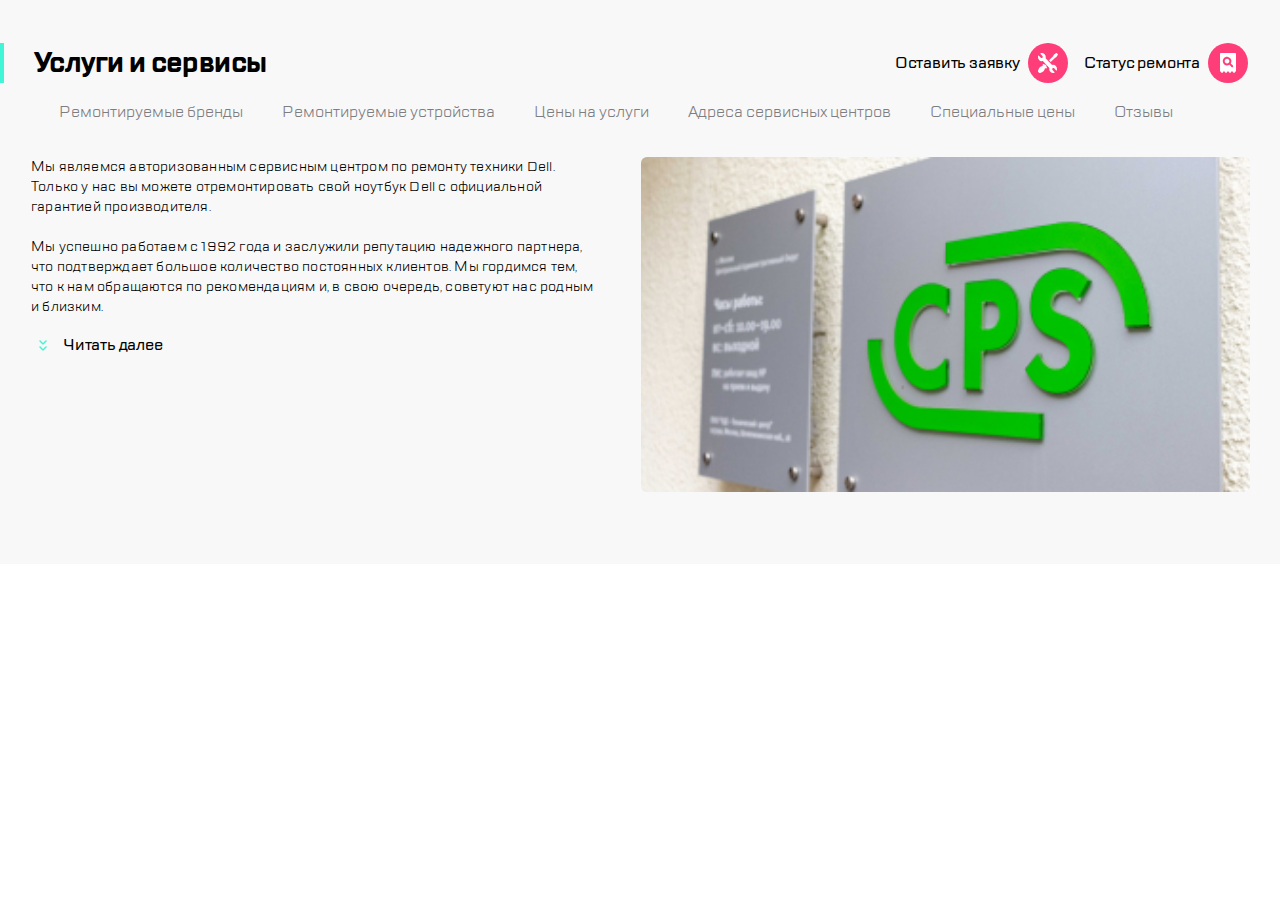
<file: index.html>
<!DOCTYPE html>
    <head>
        <meta charset="utf-8">
        <title>Project-3</title>
        <script defer src="js/dragscroll.js"></script>
        <link rel="stylesheet" href="css/style.css">
        <meta name="viewport" content="width=device-width,initial-scale=1">
    </head>
    <body>
        <div class="wrapper">
            <header class="header-menu">
                <button class="burger header-menu__burger" type="button" aria-label="open menu">
                    <span class="burger__line"></span>
                </button>
                <a href="#" class="logo header-menu__logo">
                    <img src="img/logo.svg" alt="Logo" width="98">
                </a>
                <ul class="connect-btn header-menu__connect">
                    <li class="connect-btn__item">
                        <a href="tel:89102964881" class="main-btn main-btn--type_call"></a>
                    </li>
                    <li class="connect-btn__item">
                        <a href="mailto:ilya_rogkov@mail.ru" class="main-btn main-btn--type_mail"></a>
                    </li>
                    <li class="connect-btn__item">
                        <a href="#" class="main-btn main-btn--type_profile"></a>
                    </li>
                </ul>    
                <ul class="user_menu header-menu__user-menu">
                    <li class="user_menu__item">
                        <a href="#" class="main-btn main-btn--type_order"></a>
                    </li>
                    <li class="user_menu__item">
                        <a href="#" class="main-btn main-btn--type_status"></a>
                    </li>
                </ul>
            </header>
            <main class="main-content">
                <header class="main-content__header">
                    <h1 class="main-content__main-title">Услуги и сервисы</h1>
                    <ul class="user-menu main-content__user-menu">
                        <li class="user_menu__item">
                            <a class="main-btn main-btn--type_order user-menu__link" href="#">Оставить заявку</a>
                        </li>
                        <li class="user_menu__item">
                            <a class="main-btn main-btn--type_status user-menu__link" href="#">Статус ремонта</a>
                        </li>
                    </ul>
                </header>
                <div class="nav-scroller">
                    <nav class="nav-scroller__items dragscroll">
                        <a href="#" class="nav-scroller__item">Ремонтируемые бренды</a>
                        <a href="#" class="nav-scroller__item">Ремонтируемые устройства</a>
                        <a href="#" class="nav-scroller__item">Цены на услуги</a>
                        <a href="#" class="nav-scroller__item">Адреса сервисных центров</a>
                        <a href="#" class="nav-scroller__item">Специальные цены</a>
                        <a href="#" class="nav-scroller__item">Отзывы</a>
                    </nav>
                </div>
                <section class="about main-comtent__about">
                    <div class="about__text-content">
                        <p class="about__text">
                            Мы являемся авторизованным сервисным центром 
                            по ремонту техники Dell. Только у нас вы можете
                             отремонтировать свой ноутбук Dell с 
                             официальной гарантией производителя.
                            <br><br>
                            Мы успешно работаем с 1992 года и заслужили
                            репутацию надежного партнера, что подтверждает
                            большое количество постоянных клиентов. Мы 
                            гордимся тем, что к нам обращаются по рекомендациям 
                            и, в свою очередь,  советуют нас родным и близким.
                            <br><br>
                            Мы являемся авторизованным сервисным центром
                            по ремонту техники Dell. Только у нас вы можете
                            отремонтировать свой ноутбук Dell с 
                            официальной гарантией производителя.
                            <br><br>
                            Мы успешно работаем с 1992 года и заслужили
                            репутацию надежного партнера, что подтверждает
                            большое количество постоянных клиентов. Мы
                            гордимся тем, что к нам обращаются по рекомендациям
                            и, в свою очередь, советуют нас родным и близким. 
                        </p>
                        <a href="#" class="about-link">Читать далее</a>
                    </div>
                    <img src="img/Picture.jpg" alt="Picture-content" >
                </section>
            </main>
        </div>
    </body>
</html>
</file>
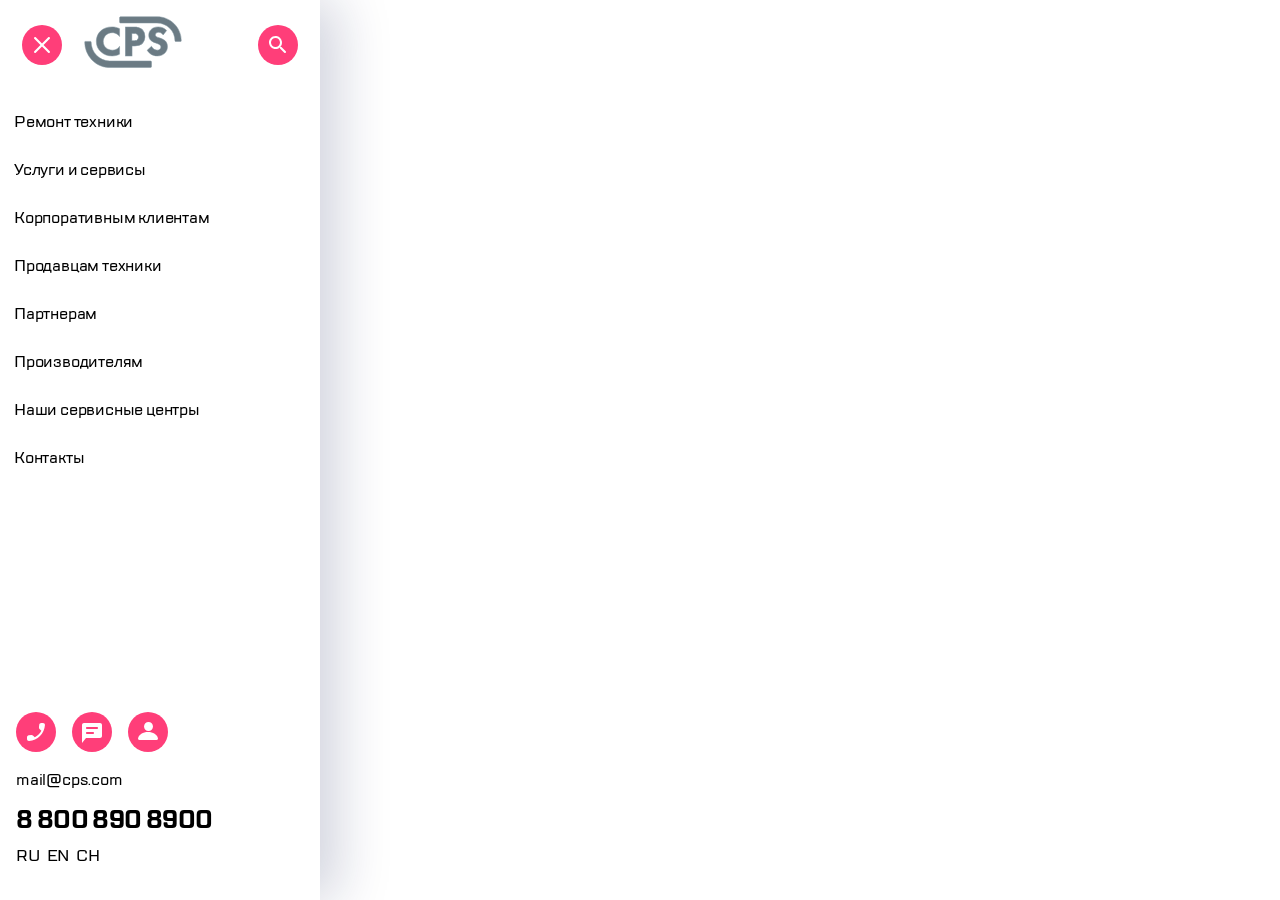
<file: Project 3/index.html>
<!DOCTYPE html>
<html lang="en">
<head>
    <meta charset="UTF-8">
    <meta http-equiv="X-UA-Compatible" content="IE=edge">
    <meta name="viewport" content="width=device-width, initial-scale=1.0">
    <title>Project 4</title>
    <link rel="stylesheet" href="css/style.css">
</head>
<body>
    <section class="leftside-menu">
        <header class="leftside-menu__header">
            <button class="main-btn main-btn--type_close leftside-menu__close" type="button">Close</button>
            <a href="#" class="logo leftside-menu__logo">
                <img src="img/logo.svg" alt="Logo">
            </a>
            <button class="main-btn main-btn--type-search" type="button">Search</button>
        </header>
        <ul class="leftside-menu-nav">
            <li class="leftside-menu-nav__item">
                <a href="#" class="liftside-menu-nav__link">Ремонт техники</a>
            </li>
            <li class="leftside-menu-nav__item">
                <a href="#" class="liftside-menu-nav__link">Услуги и сервисы</a>
            </li>
            <li class="leftside-menu-nav__item">
                <a href="#" class="liftside-menu-nav__link">Корпоративным клиентам </a>
            </li>
            <li class="leftside-menu-nav__item">
                <a href="#" class="liftside-menu-nav__link">Продавцам техники</a>
            </li>
            <li class="leftside-menu-nav__item">
                <a href="#" class="liftside-menu-nav__link">Партнерам</a>
            </li>
            <li class="leftside-menu-nav__item">
                <a href="#" class="liftside-menu-nav__link">Производителям</a>
            </li>
            <li class="leftside-menu-nav__item">
                <a href="#" class="liftside-menu-nav__link">Наши сервисные центры</a>
            </li>
            <li class="leftside-menu-nav__item">
                <a href="#" class="liftside-menu-nav__link">Контакты</a>
            </li>
        </ul>
        <section class="leftside-menu-contact">
            <ul class="connect-btns">
                <li class="connect-btn__item">
                    <a href="tel:89102964881" class="main-btn main-btn--type_call"></a>
                </li>
                <li class="connect-btn__item">
                    <a href="mailto:ilya_rogkov@mail.com" class="main-btn main-btn--type_email"></a>
                </li>
                <li class="connect-btn__item">
                    <a href="#" class="main-btn main-btn--type_profile"></a>
                </li>
            </ul>
            <a href="mailto:mail@cps.com" class="leftside-menu__email">mail@cps.com</a>
            <a href="tel:88008908000" class="leftside-menu__number">8 800 890 8900</a>
        </section>
        <ul class="lang">
            <li class="lang__item">
                <a href="#" class="lang__link">RU</a>
            </li>
            <li class="lang__item">
                <a href="#" class="lang__link">EN</a>
            </li>
            <li class="lang__item">
                <a href="#" class="lang__link">CH</a>
            </li>
        </ul>
    </section>
</body>
</html>
</file>
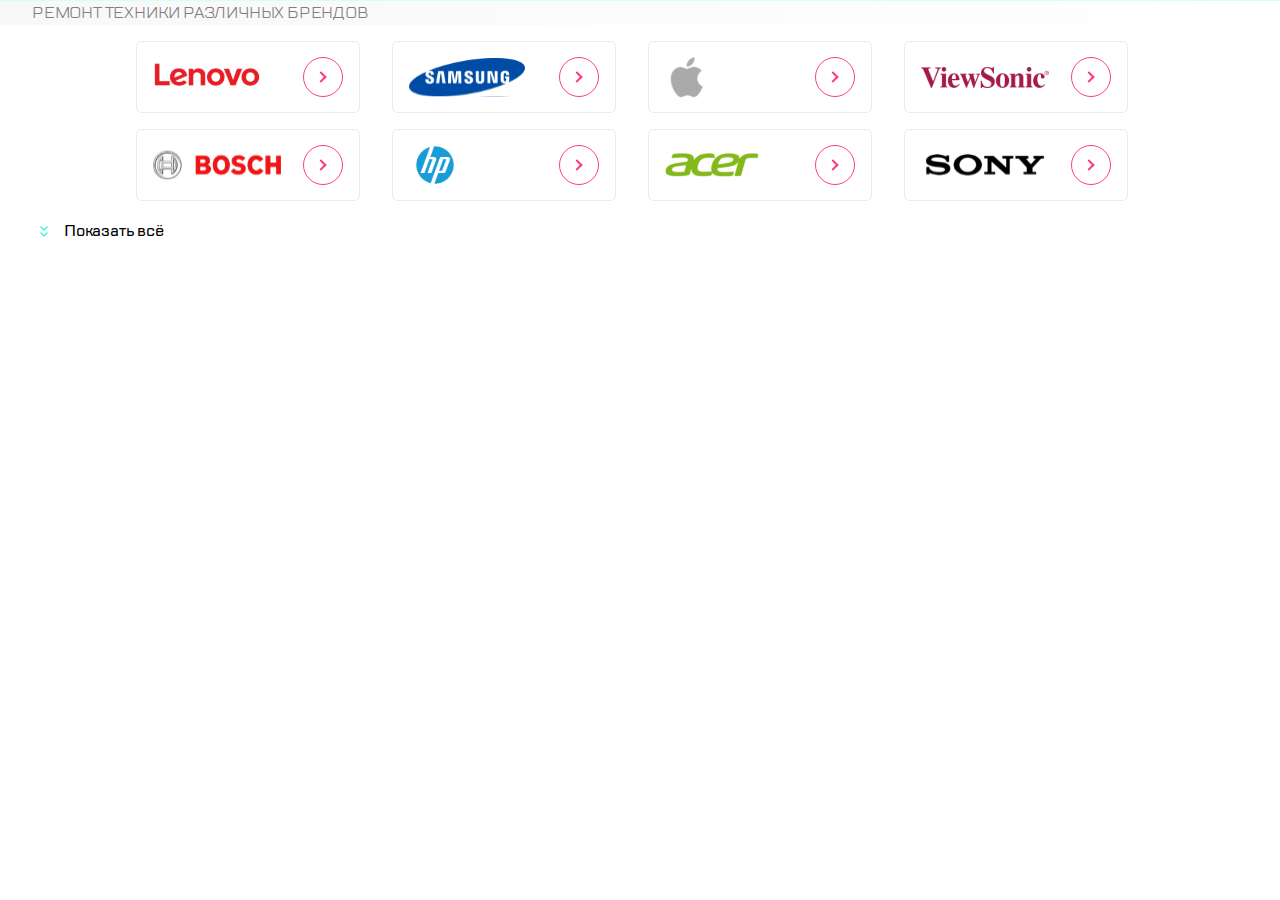
<file: Project 4/index.html>
<!DOCTYPE html>
<html lang="en">
<head>
    <meta charset="UTF-8">
    <meta http-equiv="X-UA-Compatible" content="IE=edge">
    <meta name="viewport" content="width=device-width, initial-scale=1.0">
    <link rel="stylesheet" href="css/style.css">
    <title>Project 4</title>
    <link
      rel="stylesheet"
      href="https://unpkg.com/swiper/swiper-bundle.min.css"
    />
</head>
<body>
    <section class="brands">
        <h2 class="brands__title">Ремонт техники различных брендов</h2>
        <ul class="brands__items">
           <li class="brands__item">
            <img src="img/Lenovo.svg" alt="Lenovo" class="brands__image">
            <a href="#" class="arrow-btn"></a>
           </li>
           <li class="brands__item">
            <img src="img/Samsung.svg" alt="Samsung" class="brands__image">
            <a href="#" class="arrow-btn"></a>
           </li>
           <li class="brands__item">
            <img src="img/Apple.svg" alt="Apple" class="brands__image">
            <a href="#" class="arrow-btn"></a>
           </li>
           <li class="brands__item">
            <img src="img/VS.svg" alt="VS" class="brands__image">
            <a href="#" class="arrow-btn"></a>
           </li>
           <li class="brands__item">
            <img src="img/Bosch.svg" alt="Bosch" class="brands__image">
            <a href="#" class="arrow-btn"></a>
           </li>
           <li class="brands__item">
            <img src="img/HP.svg" alt="HP" class="brands__image">
            <a href="#" class="arrow-btn"></a>
           </li>
           <li class="brands__item">
            <img src="img/Acer.svg" alt="Acer" class="brands__image">
            <a href="#" class="arrow-btn"></a>
           </li>
           <li class="brands__item">
            <img src="img/Sony.svg" alt="Sony" class="brands__image">
            <a href="#" class="arrow-btn"></a>
           </li>
           <li class="brands__item">
            <img src="img/Lenovo.svg" alt="Lenovo" class="brands__image">
            <a href="#" class="arrow-btn"></a>
           </li>
           <li class="brands__item">
            <img src="img/Samsung.svg" alt="Samsung" class="brands__image">
            <a href="#" class="arrow-btn"></a>
           </li> 
           <li class="brands__item">
            <img src="img/Apple.svg" alt="Apple" class="brands__image">
            <a href="#" class="arrow-btn"></a>
           </li>  
        </ul>
        <div class="pagination brands-pagination"></div>
        <a href="#" class="arrows-link brands__arrows-link"></a>
    </section>
    <script src="js/script.js"></script>
    <script src="https://unpkg.com/swiper@8/swiper-bundle.min.js"></script>
</body>
</html>
</file>
<file: css/style.css>
/*-----------------------Шрифты----------------------------------------------------*/
@font-face {
	font-family: "TT Lakes";
	src: url(../font/TTLakes-Regular.woff) format("woff"), 
		 url(./fonts/TTLakes-Regular.ttf) format("truetype"),
		 url(./fonts/TTLakes-Regular.eot) format("embedded-opentype");
	font-weight: 500;
	font-style: normal; }
  
  @font-face {
	font-family: "TT Lakes";
	src: url(../font/TTLakes-Medium.woff) format("woff"),
		 url(./fonts/TTLakes-Medium.ttf) format("truetype"),
		url(./fonts/TTLakes-Medium.eot) format("embedded-opentype");
	font-weight: 700;
	font-style: normal; }
  
  @font-face {
	font-family: "TT Lakes";
	src: url(../font/TTLakes-Bold.woff) format("woff"),
		 url(./fonts/TTLakes-Bold.ttf) format("truetype"),
		 url(./fonts/TTLakes-Bold.eot) format("embedded-opentype");
	font-weight: 900;
	font-style: normal; }
/*---------------------------Обнуление------------------------------------------------------ */
*,
*::before,
*::after {
	padding: 0;
	margin: 0;
	border: 0;
	box-sizing: border-box;
}
a {
	text-decoration: none;
}
ul,
ol,
li {
	list-style: none;
}

html,
body {
	margin: 0;
    padding: 0;
    font-family: "TT Lakes", "Verdana", sans-serif;
    color: #000;
}
.wrapper{
	position: relative;
	max-width: 1440px;
	margin: auto;
}
/*---------------------------Верхнее меню-----------------------------------------------------------*/
.header-menu{
	display: flex;
	align-items: center;
	width: 100%;
	padding: 18.59px 16px;
}
@media (min-widht: 540px){
	.header-menu{
		padding: 8px 24px;
	}
	.header-menu__connect{
        display: flex;
        justify-content: flex-end; }
}
@media (min-width: 1120px){
	.header-menu{
		display: none;
	}
}

.header-menu__burger{
	margin-right: 16px;
}
@media (min-width: 426px){
	.header-menu__burger{
		margin-right: 20px;
	}
}

.burger{
	display: flex;
	flex-direction: column;
	justify-content: center;
	flex-shrink: 0;
	width: 40px;
	height: 40px;
	padding-left: 10px;
	background-color: #FF3E79;
	border: none;
	border-radius: 50%;
}
.burger::before{
    content: '';
    display: block;
    width: 18px;
    height: 2px;
    background-color: #fff; 
}
.burger::after{
    content: "";
    display: block;
    width: 14px;
    height: 2px;
    background-color: #fff; 
}
.burger__line{
	width: 10px;
    height: 2px;
    margin-top: 5px;
    margin-bottom: 5px;
    background-color: #fff;
}

.logo{
	min-width: 70px;
}
.header-menu__logo{
    display: flex;
    align-items: center;
    margin-right: auto; 
}
@media (min-width:426px){
	.header-menu__logo::before{
		content: "";
        display: block;
        width: 2px;
        height: 32px;
        margin-right: 20px;
        background-color: #EAEAEA; 
	}
}

.connect-btn{
	display: flex;
	flex-wrap: wrap;
	padding: 0;
	padding-top: 16px;
	margin-top: 0;
	margin-bottom: 0;
	list-style: none;
}

.header-menu__connect {
	display: none;
    margin-left: 20px; 
}
@media (min-width:540px){
	.header-menu__connect{
        display: flex;
        justify-content: flex-end;
	}
}

.connect-btn__item {
	margin-right: 16px;
    margin-bottom: 16px;
}

.main-btn {
	display: block;
 	font-size: 0;
  	background: none;
  	border: none;
}
.main-btn::after::before{
	background-color: #ff8bae;
}
.main-btn:after{
	content: "";
    display: block;
    width: 40px;
    height: 40px;
    flex-shrink: 0;
    background-color: #FF3E79;
    background-repeat: no-repeat;
    background-position: center;
    border-radius: 50%;

}

.main-btn--type_call::after{
	background-image: url(../img/call.svg);
}
.main-btn--type_mail::after{
	background-image: url(../img/chat.svg);
}
.main-btn--type_profile::after{
	background-image: url(../img/profile.svg);
}
.main-btn--type_order::after{
	background-image: url(../img/repair.svg);
}
.main-btn--type_status::after{
	background-image: url(../img/checkstatus.svg);
}

.user_menu{
	display: flex;
	align-items: center;
	list-style: none;
	padding: 0;
}

.header-menu__user-menu{
	margin: 0;
    margin-left: 16px; 
}

.header-menu__user-menu::before{
	content: '';
    display: block;
    width: 2px;
    height: 32px;
    background-color: #EAEAEA;
}
@media (min-width:426px){
	.header-menu__user-menu{
		margin-left: 4px;
	}
}

.user_menu__item{
	margin-left: 16px;
}


/*-------------------------Заголовок-контента---------------------------------------------------*/

.main-content{
	display: block;
	padding-top: 1px;
	padding-bottom: 40px;
	background-color: #F8F8F8
}

.main-content__header{
	padding-top: 20px;
    margin-bottom: 20px;
}
@media (min-width:426px){
	.main-content__header{
		margin-bottom: 32px;
	}
}
@media (min-width:426px){
	.main-content__header{
        display: flex;
        justify-content: space-between;
        align-items: center;
        padding-right: 32px;
        padding-top: 42px;
        margin-bottom: 8px;
	}
}

.main-content__main-title{
	padding-left: 12px;
    margin: 0;
    font-size: 28px;
    line-height: 40px;
    font-weight: 900;
    letter-spacing: -0.6px;
    border: 4px solid transparent;
    border-left: 4px solid #41F6D7;
}
@media (min-width:426px){
	.main-content__main-title {
		padding-left: 20px;
	}
}
@media (min-width:1120px){
	.main-content__main-title{
		padding-left: 30px;
        border-width: 0;
        border-left-width: 4px;
	}
}
.main-content__user-menu {
	display: none;
    margin: 0;
}
@media (min-width:1120px){
	.main-content__user-menu{
		display: flex;
	}
	.main-content__user-menu .user-menu__link{
		font-size: 16px;
	}
	.main-content__user-menu .user-menu__link::after{
		margin-left: 8px;
	}
}
.user-menu__link {
    display: flex;
    align-items: center;
    font-family: "TT Lakes", "Verdana", sans-serif;
    font-size: 0;
    font-weight: 700;
    line-height: 24px;
    letter-spacing: -0.2px;
    text-decoration: none;
    color: #000; 
}

/*-------------------------Скролл меню---------------------------------------------------*/

.nav-scroller {
  	padding: 0;
	margin-left: 16px;
}

.nav-scroller ::-webkit-scrollbar{
    display: none;
}
.nav-scroller__items {
    display: flex;
  flex-wrap: nowrap;
  overflow-x: auto;
  white-space: nowrap;
 
}
.nav-scroller__item {
    display: flex;
    color: #7E7E82;
    white-space: nowrap;
    border: 2px solid transparent;
    padding: 8px 10px;
}
.nav-scroller__item:hover{
	background: #FFFFFF;
    border: 2px solid #B8FFEC;
    border-radius: 6px;
}
.nav-scroller__item:not(:last-child){
    margin-right: 5px;
}
@media (min-width:769px) {
	.nav-scroller__items{
		flex-wrap: wrap;
		max-width: 1240px;
	}
}
@media (min-width:1120px)
{	
	.nav-scroller{
		margin-left: 32px;
	}
	.nav-scroller__item{
	padding: 8px 25px;
	}
	.nav-scroller__item:not(:last-child){
		margin-right: -15px;
	}
}
/*--------------------------Контент--------------------------------------------*/

.about{
	margin-top: 24px;
}
@media (min-width: 620px){
	.about {
    	display: flex;
    	margin-left: 24px;
    	margin-right: 24px;
	}
}
@media (min-width: 1120px)
{
	.about {
		margin-left: 31px;
    	margin-right: 30px; 
	}
}

.about img{
	display: block;
	margin-left: auto;
	margin-right: auto;
	flex-shrink: 0; 
}
@media (min-width: 620px){
	.about img{
		align-self: flex-start;
		width: 50%;
		margin-left: 48px;
		border-radius: 6px;
	}
}
@media (min-width: 1120px){
	.about img{
		margin-left: 30px;
	}
}

.main-comtent__about{
	margin-bottom: 24px;
}
@media (min-width: 620px){
	.main-comtent__about{
		margin-bottom: 32px;
	}	
}

.about__text-content{
	margin-left: 16px;
  	margin-right: 16px;
 	margin-bottom: 16px;
}
@media (min-width: 1120px){
	.about__text-content{
		margin-left: 0;
	}
}

.about__text{
	height: 90px;
	margin-top: 0;
	margin-bottom: 16px;
	font-weight: 500;
	font-size: 14px;
	line-height: 18px;
	letter-spacing: 0.2px;
	overflow: hidden;
}
@media (min-width: 620px){
	.about__text{
		height: 160px;
		line-height: 20px;
		}
	}
@media (min-width: 1120px){
	.about__text{
		height: 160px;
		line-height: 20px;
		}
	}
.about-link{
	display: inline-flex;
	align-items: center;
	font-weight: 700;
	font-size: 16px;
	letter-spacing: -0.2px;
	text-decoration: none;
	color: #000;
}
.about-link::before{
	content: "";
    width: 24px;
    height: 24px;
    margin-right: 8px;
    background-image: url(../img/icon.png);
}
/*--------------------------------------------------------------------------------------*/
</file>
<file: Project 3/css/style.css>
@font-face {
    font-family: "TT Lakes";
    src: url(../font/TTLakes-Regular.woff) format("woff"), 
         url(../font/TTLakes-Regular.ttf) format("truetype"),
         url(../font/TTLakes-Regular.eot) format("embedded-opentype");
    font-weight: 500;
    font-style: normal; }
  
  @font-face {
    font-family: "TT Lakes";
    src: url(../font/TTLakes-Medium.woff) format("woff"),
         url(../font/TTLakes-Medium.ttf) format("truetype"), 
         url(../font/TTLakes-Medium.eot) format("embedded-opentype");
    font-weight: 700;
    font-style: normal; }
  
  @font-face {
    font-family: "TT Lakes";
    src: url(../font/TTLakes-Bold.woff) format("woff"), 
         url(../font/TTLakes-Bold.ttf) format("truetype"), 
         url(../font/TTLakes-Bold.eot) format("embedded-opentype");
    font-weight: 900;
    font-style: normal; }
  
  *, *::before, *::after {
    box-sizing: inherit; }
  
  html {
    box-sizing: border-box;
    scroll-behavior: smooth; }
  
  html,
  body {
    margin: 0;
    padding: 0;
    font-family: "TT Lakes", "Verdana", sans-serif;
    color: #000; }
  
/*-------------------------------------------Шапка-------------------------------------------------------------------------------*/
  
.leftside-menu {
    position: fixed;
    top: 0;
    left: 0px;
    display: flex;
    flex-direction: column;
    width: 320px;
    height: 100%;
    padding-bottom: 32px;
    color: white;
    box-shadow:  16px 0px 52px rgba(14, 24, 80, 0.2), -2px 0px 4px rgba(69, 79, 126, 0.02);
    width: 320px;
    overflow-y: auto;
}
.leftside-menu__header {
    display: flex;
    align-items: center;
    padding: 16px;
}
.main-btn {
  display: block;
  font-size: 0;
  background: none;
  border: none;
  cursor: pointer;
  transition: 500ms;
}
.main-btn:hover::after {
  background-color: #ff8bae; }
.main-btn::after {
  content: '';
  display: block;
  width: 40px;
  height: 40px;
  flex-shrink: 0;
  background-color: #FF3E79;
  background-repeat: no-repeat;
  background-position: center center;
  border-radius: 50%; }
.main-btn--type_close {
    margin-right: 16px;
    
}
.main-btn:hover{
  opacity: 75%;
}
.main-btn--type_close::after{
  background-image: url(../img/close.svg);
}
.leftside-menu__close {
    margin-right: 16px; 
}
.logo {
  min-width: 70px;
}
.leftside-menu__logo {
  margin-right: auto; 
}
.main-btn--type-search::after {
  background-image: url(../img/search.svg);
}

/*-------------------------------------------Пункты меню-------------------------------------------------------------------------------*/
  
.leftside-menu-nav {
  padding: 0;
  list-style: none;
  margin-bottom: auto;
}
.leftside-menu-nav__item {
  margin-bottom: 16px;
}
.liftside-menu-nav__link {
  display: block;
  padding-left: 10px;
  font-family: "TT Lakes", "Verdana", sans-serif;
  font-weight: 700;
  font-size: 16px;
  line-height: 24px;
  letter-spacing: -0.2px;
  text-decoration: none;
  color: #000;
  border: 4px solid transparent;
}
.liftside-menu-nav__link:hover{
  color: #7E7E82;
  border-left-color: #41F6D7;
}

/*-------------------------------------------Кнопки обратной связи-------------------------------------------------------------------------------*/

.leftside-menu-contact {
  padding-left: 16px;
  margin-top: 32px;
}
.connect-btns {
  display: flex;
  flex-wrap: wrap;
  padding: 0;
  padding-top: 16px;
  margin-top: 0;
  margin-bottom: 0;
  list-style: none;
}
.connect-btn__item {
  margin-right: 16px;
  margin-bottom: 16px;
}
.main-btn--type_call::after {
  background-image: url(../img/call.svg);
}
.main-btn--type_email::after {
  background-image: url(../img/chat.svg);
}
.main-btn--type_profile::after {
  background-image: url(../img/profile.svg);
}
.leftside-menu__number {
  display: block;
  margin-top: 0;
  margin-bottom: 8px;
  font-family: "TT Lakes", "Verdana", sans-serif;
  font-weight: 900;
  font-size: 24px;
  line-height: 32px;
  letter-spacing: -0.6px;
  text-decoration: none;
  color: #000; 
}
.leftside-menu__email {
  display: block;
  margin-top: 0;
  margin-bottom: 12px;
  font-family: "TT Lakes", "Verdana", sans-serif;
  font-weight: 700;
  font-size: 16px;
  line-height: 24px;
  letter-spacing: -0.2px;
  text-decoration: none;
  color: #000;   
}

/*-------------------------------------------Выбор языка-------------------------------------------------------------------------------*/

.lang {
  display: flex;
  padding-left: 16px;
  margin: 0;
  list-style: none;
}
.lang__item {
  margin-right: 7px;
}
.lang__link {
  font-size: 16px;
  font-weight: 700;
  line-height: 24px;
  letter-spacing: -0.2px;
  text-decoration: none;
  color: #000;
}
.lang__link:hover{
  color:#7E7E82;
}
</file>
<file: Project 4/css/style.css>
@font-face {
  font-family: "TT Lakes";
  src: url(../font/TTLakes-Regular.woff) format("woff"), 
       url(../font/TTLakes-Regular.ttf) format("truetype"),
       url(../font/TTLakes-Regular.eot) format("embedded-opentype");
  font-weight: 500;
  font-style: normal; }

@font-face {
  font-family: "TT Lakes";
  src: url(../font/TTLakes-Medium.woff) format("woff"),
       url(../font/TTLakes-Medium.ttf) format("truetype"), 
       url(../font/TTLakes-Medium.eot) format("embedded-opentype");
  font-weight: 700;
  font-style: normal; }

@font-face {
  font-family: "TT Lakes";
  src: url(../font/TTLakes-Bold.woff) format("woff"), 
       url(../font/TTLakes-Bold.ttf) format("truetype"), 
       url(../font/TTLakes-Bold.eot) format("embedded-opentype");
  font-weight: 900;
  font-style: normal; }

*, *::before, *::after {
  box-sizing: inherit; }

html {
  box-sizing: border-box;
  scroll-behavior: smooth; }

html,
body {
  margin: 0;
  padding: 0;
  font-family: "TT Lakes", "Verdana", sans-serif;
  color: #000; }
/*---------------------------------Элементы меню---------------------------------------------------------------------------------------------------------*/
.brands {
  border-top: 1px solid #D9FFF5;
  margin-bottom: 24px;
  overflow: hidden; 
}
@media (min-width:426px) {
  .brands{
      margin-bottom: 32px;
  }
}

.brands__title {
  padding: 16px;
  margin-top: 0;
  margin-bottom: 16px;
  font-weight: normal;
  font-size: 16px;
  line-height: 24px;
  text-transform: uppercase;
  letter-spacing: -0.2px;
  color: #7E7E82;
  background-image: linear-gradient(to right, #f8f8f8, #ffffff);
}
@media (min-width: 426px) {
  .brands__title{
  padding: 0px 24px 24px 24px;
  }    
}
@media (min-width: 1120px) {
  .brands__title{
      padding: 0px 32px;
  }
}

.brands__items {
  display: flex;
  padding-left: 16px;
  list-style: none;
  min-height: 0;
}
@media (min-width: 426px){
.brands__items{
  flex-wrap: wrap;
  justify-content: center;
  height: 170px;
  margin-bottom: 8px;
  overflow: auto;
  min-height: 0;
}

}
.brands__items--expand {
height: auto; 
min-height: 0;
}

.brands__item {
display: flex;
align-items: center;
justify-content: space-between;
width: 240px;
height: 72px;
padding: 0px 16px;
margin-right: 16px;
flex-shrink: 0;
background-color: #fff;
border: 1px solid #EAEAEA;
border-radius: 6px;
min-height: 0;
}
@media (min-width:426px) {
.brands__item{
  width: 224px;
  margin-bottom: 16px;
  margin-right: 24px;
  min-height: 0;
}
}
@media (min-width:1120px) {
.brands__item{
  margin-right: 32px;
  min-height: 0;
}
}
.brands__items--active{
height: auto;
min-height: 0;
}
.brands__image {
  min-height: 0;
flex-shrink: 0;
}
.arrow-btn {
display: flex;
align-items: center;
justify-content: center;
width: 40px;
height: 40px;
font-size: 0px;
border: 1px solid #ff3e79;
border-radius: 50%;
}
.arrow-btn::before{
content: '';
display: block;
margin-left: -4px;
width: 8px;
height: 8px;
border:2px solid #ff3e79;
border-left: transparent;
border-bottom: transparent;
transform: rotate(45deg);
}
.pagination {
display: flex;
justify-content: center;
}
.brands-pagination {
}

.arrows-link {
display: inline-flex;
align-items: center;
font-weight: 700;
font-size: 16px;
letter-spacing: -0.2px;
text-decoration: none;
color: #000;
}
.arrows-link::before{
content: '';
display: inline-block;
width: 24px;
height: 24px;
margin-right: 8px;
background-image: url(../img/arrow.png);
}
.arrows-link::after{
content: 'Показать всё';
}
.arrows-link--active::after{
content: 'Скрыть';
}
.arrows-link--active::before {
transform: rotate(180deg);
}

.brands__arrows-link {
  display: none; 
}
@media(min-width: 426px) {
.brands__arrows-link {
    display: inline-flex;
    margin-left: 24px; 
  } 
}
@media (min-width: 1120px) {
.brands__arrows-link {
    margin-left: 32px; 
  } 
}
</file>
